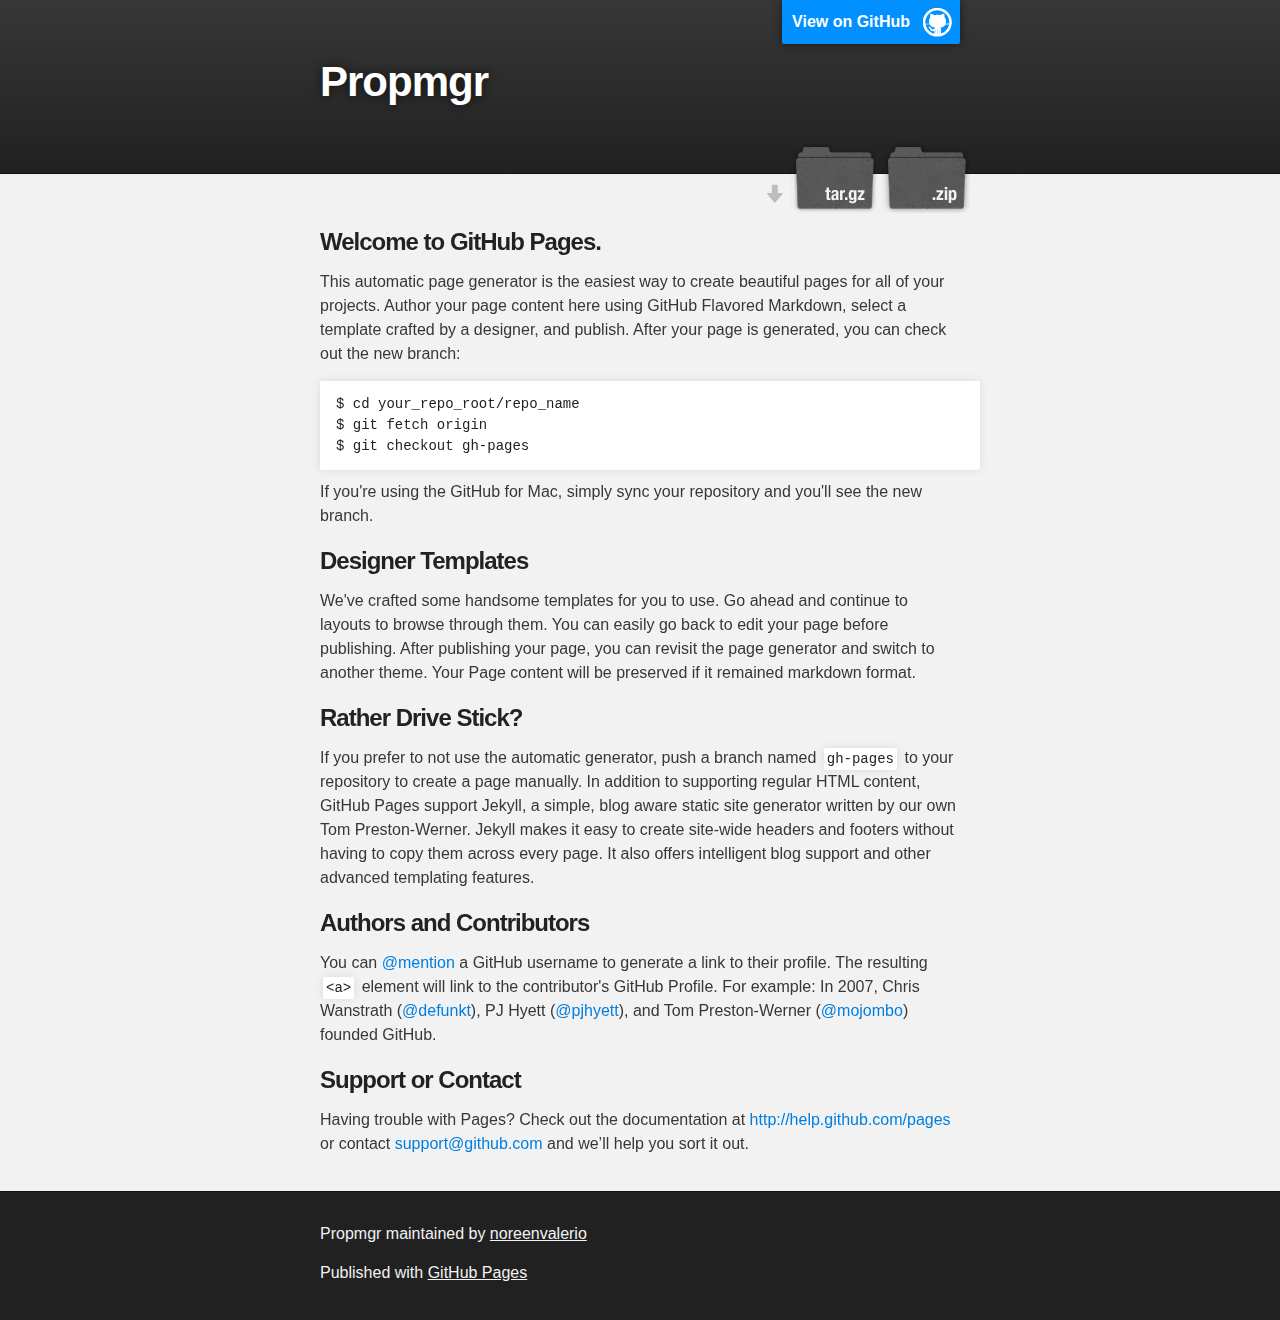
<file: index.html>
<!DOCTYPE html>
<html>

  <head>
    <meta charset='utf-8' />
    <meta http-equiv="X-UA-Compatible" content="chrome=1" />
    <meta name="description" content="Propmgr : " />

    <link rel="stylesheet" type="text/css" media="screen" href="stylesheets/stylesheet.css">

    <title>Propmgr</title>
  </head>

  <body>

    <!-- HEADER -->
    <div id="header_wrap" class="outer">
        <header class="inner">
          <a id="forkme_banner" href="https://github.com/noreenvalerio/propmgr">View on GitHub</a>

          <h1 id="project_title">Propmgr</h1>
          <h2 id="project_tagline"></h2>

            <section id="downloads">
              <a class="zip_download_link" href="https://github.com/noreenvalerio/propmgr/zipball/master">Download this project as a .zip file</a>
              <a class="tar_download_link" href="https://github.com/noreenvalerio/propmgr/tarball/master">Download this project as a tar.gz file</a>
            </section>
        </header>
    </div>

    <!-- MAIN CONTENT -->
    <div id="main_content_wrap" class="outer">
      <section id="main_content" class="inner">
        <h3>
<a name="welcome-to-github-pages" class="anchor" href="#welcome-to-github-pages"><span class="octicon octicon-link"></span></a>Welcome to GitHub Pages.</h3>

<p>This automatic page generator is the easiest way to create beautiful pages for all of your projects. Author your page content here using GitHub Flavored Markdown, select a template crafted by a designer, and publish. After your page is generated, you can check out the new branch:</p>

<pre><code>$ cd your_repo_root/repo_name
$ git fetch origin
$ git checkout gh-pages
</code></pre>

<p>If you're using the GitHub for Mac, simply sync your repository and you'll see the new branch.</p>

<h3>
<a name="designer-templates" class="anchor" href="#designer-templates"><span class="octicon octicon-link"></span></a>Designer Templates</h3>

<p>We've crafted some handsome templates for you to use. Go ahead and continue to layouts to browse through them. You can easily go back to edit your page before publishing. After publishing your page, you can revisit the page generator and switch to another theme. Your Page content will be preserved if it remained markdown format.</p>

<h3>
<a name="rather-drive-stick" class="anchor" href="#rather-drive-stick"><span class="octicon octicon-link"></span></a>Rather Drive Stick?</h3>

<p>If you prefer to not use the automatic generator, push a branch named <code>gh-pages</code> to your repository to create a page manually. In addition to supporting regular HTML content, GitHub Pages support Jekyll, a simple, blog aware static site generator written by our own Tom Preston-Werner. Jekyll makes it easy to create site-wide headers and footers without having to copy them across every page. It also offers intelligent blog support and other advanced templating features.</p>

<h3>
<a name="authors-and-contributors" class="anchor" href="#authors-and-contributors"><span class="octicon octicon-link"></span></a>Authors and Contributors</h3>

<p>You can <a href="https://github.com/blog/821" class="user-mention">@mention</a> a GitHub username to generate a link to their profile. The resulting <code>&lt;a&gt;</code> element will link to the contributor's GitHub Profile. For example: In 2007, Chris Wanstrath (<a href="https://github.com/defunkt" class="user-mention">@defunkt</a>), PJ Hyett (<a href="https://github.com/pjhyett" class="user-mention">@pjhyett</a>), and Tom Preston-Werner (<a href="https://github.com/mojombo" class="user-mention">@mojombo</a>) founded GitHub.</p>

<h3>
<a name="support-or-contact" class="anchor" href="#support-or-contact"><span class="octicon octicon-link"></span></a>Support or Contact</h3>

<p>Having trouble with Pages? Check out the documentation at <a href="http://help.github.com/pages">http://help.github.com/pages</a> or contact <a href="mailto:support@github.com">support@github.com</a> and we’ll help you sort it out.</p>
      </section>
    </div>

    <!-- FOOTER  -->
    <div id="footer_wrap" class="outer">
      <footer class="inner">
        <p class="copyright">Propmgr maintained by <a href="https://github.com/noreenvalerio">noreenvalerio</a></p>
        <p>Published with <a href="http://pages.github.com">GitHub Pages</a></p>
      </footer>
    </div>

    

  </body>
</html>
</file>
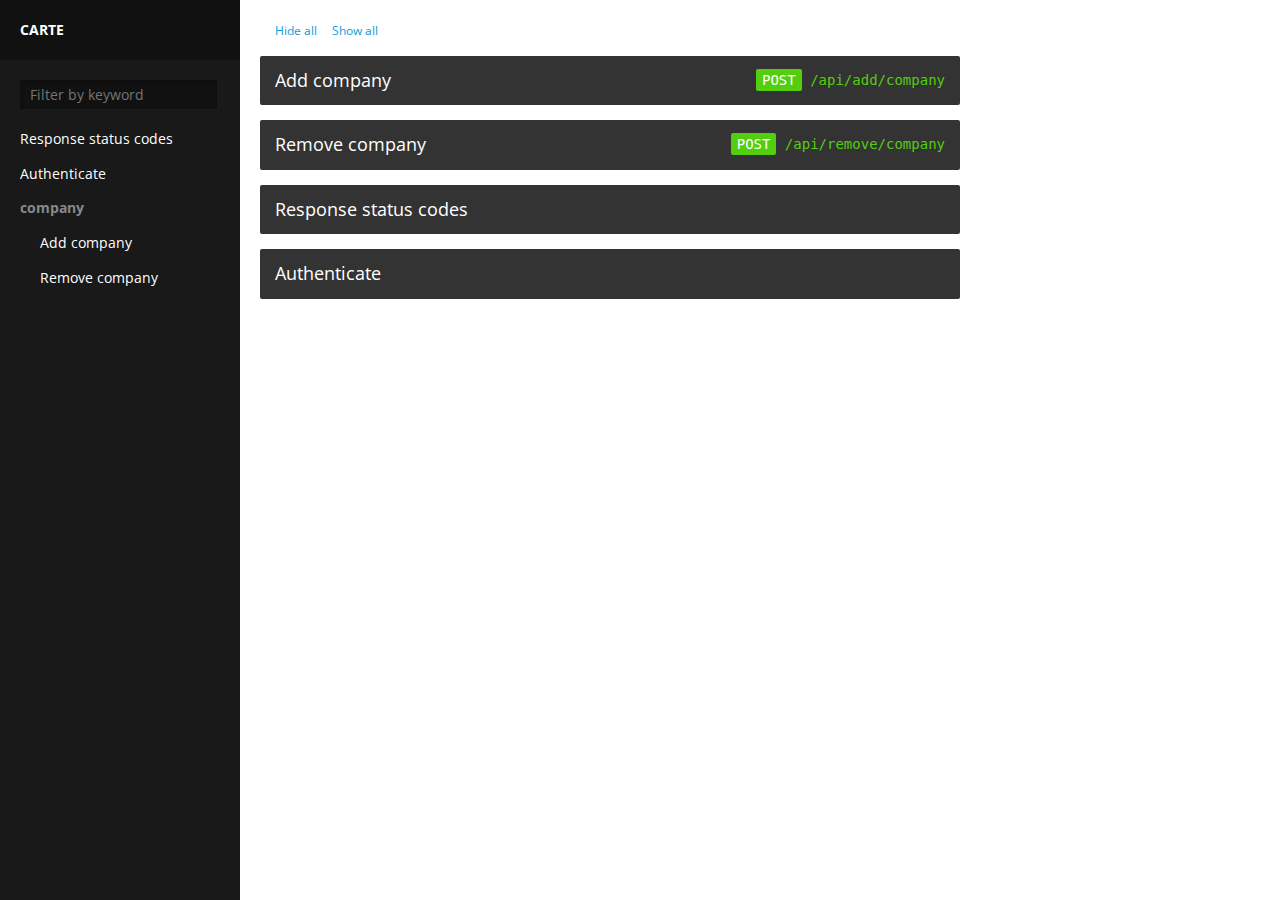
<file: restapis/index.html>
<!DOCTYPE html>
<head>
  <title>Carte</title>
  <meta charset='utf-8'/>
  <meta name='description' content='Documentation website'/>
  <meta name='viewport' content='width=device-width, initial-scale=1, maximum-scale=1'/>
  <link href='http://fonts.googleapis.com/css?family=Open+Sans' rel='stylesheet' type='text/css'/>
  <link href='assets.css' rel='stylesheet' type='text/css'>
</head>
<body>  
  <nav id='sidebar'>
	<h1>Carte</h1>
<ul id='links'>
  
    
  
    
  
    
    <li><a href='#/response-status-codes'>Response status codes</a></li>
    
  
    
    <li><a href='#/authentication'>Authenticate</a></li>
    
  
  
  <li><h2>company</h2>
    <ul>
    
              
        <li class=''><a href='#'></a></li>
      
    
              
        <li class='POST'><a href='#/post-add-company'>Add company</a></li>
              
        <li class='POST'><a href='#/post-remove-company'>Remove company</a></li>
      
    
    </ul>
  </li>

</ul>
</nav>

<section id='content'>

  <article class='POST'>
    <a name='/post-add-company' href='#/post-add-company'><h2><code><b>POST</b> /api/add/company</code> Add company</h2></a>
    <section class='body'>
      <h2 id="addcompany_method">addCompany Method</h2>

<h3 id="overview">Overview</h3>

<blockquote>
<p>This method will be used for saving a company.</p>
</blockquote>

<h3 id="business_rule">Business Rule</h3>

<ul>
<li>Fields (import details, company details, contacts) under request must be mandatory.</li>

<li>On the response, status after saving will be displayed.</li>
</ul>

<h3 id="usage">Usage</h3>

<ul>
<li>This will be used on saving details and creating login credentials for agency.</li>
</ul>

<h3 id="request">Request</h3>

<h4 id="import_details">Import Details</h4>
<table>
	<tr>
		<th>Field Name</th>
		<th>Data Type</th>
		<th>Description</th>
		<th>Mandatory</th>
	</tr>
	<tr>
		<td>AgencyID</td>
		<td>string</td>
		<td>Agency ID</td>
		<td>yes</td>
	</tr>
	<tr>
		<td>WebBusinessID</td>
		<td>integer</td>
		<td>Landlord Web Business ID</td>
		<td>yes</td>
	</tr>
	<tr>
		<td>AccountID</td>
		<td>integer</td>
		<td>Landlord Account ID</td>
		<td>yes</td>
	</tr>
	<tr>
		<td>Action</td>
		<td>string</td>
		<td>Web Service Action</td>
		<td>yes</td>
	</tr>
	<tr>
		<td>PropertyID</td>
		<td>integer</td>
		<td>Property ID</td>
		<td>yes</td>
	</tr>
	<tr>
		<td>ActionType</td>
		<td>string</td>
		<td>Web Service Action Type</td>
		<td>yes</td>
	</tr>
	<tr>
		<td>WebID</td>
		<td>integer</td>
		<td>Transaction ID</td>
		<td>yes</td>
	</tr>
	<tr>
		<td>RemoveWebID</td>
		<td>integer</td>
		<td>Transaction ID to be removed</td>
		<td>yes</td>
	</tr>
	<tr>
		<td>ManagementBusinessID</td>
		<td>integer</td>
		<td>Management Business ID</td>
		<td>no</td>
	</tr>
	<tr>
		<td>ReceiptNumber</td>
		<td>string</td>
		<td>Receipt Number</td>
		<td>no</td>
	</tr>
	<tr>
		<td>ReceiptAmount</td>
		<td>double</td>
		<td>Receipt Amount</td>
		<td>no</td>
	</tr>
	<tr>
		<td>MeetingID</td>
		<td>integer</td>
		<td>Meeting ID</td>
		<td>no</td>
	</tr>
	<tr>
		<td>CommonID</td>
		<td>integer</td>
		<td>Common ID</td>
		<td>no</td>
	</tr>
	<tr>
		<td>DebtorRunID</td>
		<td>integer</td>
		<td>Debtor Run ID</td>
		<td>no</td>
	</tr>
	<tr>
		<td>DebtorAmountDue</td>
		<td>double</td>
		<td>Debtor Amount Due</td>
		<td>no</td>
	</tr>
	<tr>
		<td>ImageOrderNumber</td>
		<td>integer</td>
		<td>Image Order Number</td>
		<td>no</td>
	</tr>
	<tr>
		<td>TaskID</td>
		<td>integer</td>
		<td>Task ID</td>
		<td>no</td>
	</tr>
</table>
<h4 id="company_details">Company Details</h4>
<table>
	<tr>
		<th>Field Name</th>
		<th>Data Type</th>
		<th>Description</th>
		<th>Mandatory</th>
	</tr>
	<tr>
		<td>ID</td>
		<td>string</td>
		<td>Agency ID</td>
		<td>no</td>
	</tr>
	<tr>
		<td>Name</td>
		<td>string</td>
		<td>Company Name</td>
		<td>no</td>
	</tr>
	<tr>
		<td>ContactID</td>
		<td>integer</td>
		<td>Contact ID</td>
		<td>no</td>
	</tr>
	<tr>
		<td>Contact</td>
		<td>string</td>
		<td>Contact Name</td>
		<td>no</td>
	</tr>
	<tr>
		<td>Address1</td>
		<td>string</td>
		<td>Address 1</td>
		<td>no</td>
	</tr>
	<tr>
		<td>Address2</td>
		<td>string</td>
		<td>Address 2</td>
		<td>no</td>
	</tr>
	<tr>
		<td>BusinessNumber</td>
		<td>string</td>
		<td>Business Number</td>
		<td>no</td>
	</tr>
	<tr>
		<td>eMail</td>
		<td>string</td>
		<td>Email Address</td>
		<td>no</td>
	</tr>
	<tr>
		<td>StreetNo</td>
		<td>string</td>
		<td>Street Number</td>
		<td>no</td>
	</tr>
	<tr>
		<td>Street</td>
		<td>string</td>
		<td>Street Name</td>
		<td>no</td>
	</tr>
	<tr>
		<td>Suburb</td>
		<td>string</td>
		<td>Suburb Name</td>
		<td>no</td>
	</tr>
	<tr>
		<td>State</td>
		<td>string</td>
		<td>State Code</td>
		<td>no</td>
	</tr>
	<tr>
		<td>Postcode</td>
		<td>string</td>
		<td>Postcode</td>
		<td>no</td>
	</tr>
	<tr>
		<td>Country</td>
		<td>string</td>
		<td>Country</td>
		<td>no</td>
	</tr>
</table>
<h4 id="contacts">Contacts</h4>
<table>
	<tr>
		<th>Field Name</th>
		<th>Data Type</th>
		<th>Description</th>
		<th>Mandatory</th>
	</tr>
	<tr>
		<td>Relation</td>
		<td>string</td>
		<td>Role Type</td>
		<td>no</td>
	</tr>
	<tr>
		<td>ContactID</td>
		<td>integer</td>
		<td>Contact ID</td>
		<td>no</td>
	</tr>
	<tr>
		<td>IsCompany</td>
		<td>string</td>
		<td>Is Company Flag</td>
		<td>no</td>
	</tr>
	<tr>
		<td>FirstName</td>
		<td>string</td>
		<td>First Name</td>
		<td>no</td>
	</tr>
	<tr>
		<td>LastName</td>
		<td>string</td>
		<td>Last Name</td>
		<td>no</td>
	</tr>
	<tr>
		<td>FullName</td>
		<td>string</td>
		<td>Full Name</td>
		<td>no</td>
	</tr>
	<tr>
		<td>eMail</td>
		<td>string</td>
		<td>Email Address</td>
		<td>no</td>
	</tr>
	<tr>
		<td>BusinessID</td>
		<td>integer</td>
		<td>Business ID</td>
		<td>no</td>
	</tr>
	<tr>
		<td>AccountID</td>
		<td>integer</td>
		<td>Account ID</td>
		<td>no</td>
	</tr>
</table>
<h3 id="response">Response</h3>
<table>
	<tr>
		<th>Field Name</th>
		<th>Data Type</th>
		<th>Description</th>
	</tr>
	<tr>
		<td>status</td>
		<td>string</td>
		<td>Status after ingestion</td>
	</tr>
</table>
<h3 id="sample_request">Sample Request</h3>

<h4 id="strata">Strata</h4>

<pre><code>{
  &quot;Transaction&quot;:{
    &quot;Import&quot;:{
      &quot;Details&quot;:{
        &quot;AgencyID&quot;:&quot;V900&quot;,
        &quot;WebBusinessID&quot;:&quot;0&quot;,
        &quot;AccountID&quot;:&quot;0&quot;,
        &quot;Action&quot;:&quot;New Company&quot;,
        &quot;PropertyID&quot;:&quot;0&quot;,
        &quot;ActionType&quot;:&quot;Add&quot;,
        &quot;WebID&quot;:&quot;902&quot;,
        &quot;RemoveWebID&quot;:&quot;0&quot;,
        &quot;ManagementBusinessID&quot;:&quot;0&quot;,
        &quot;ReceiptNumber&quot;:&quot;0&quot;,
        &quot;ReceiptAmount&quot;:&quot;0&quot;,
        &quot;MeetingID&quot;:&quot;0&quot;,
        &quot;CommonID&quot;:&quot;0&quot;,
        &quot;DebtorRunID&quot;:&quot;0&quot;,
        &quot;DebtorAmountDue&quot;:&quot;0.00&quot;,
        &quot;ImageOrderNumber&quot;:&quot;00&quot;,
        &quot;TaskID&quot;:&quot;0&quot;
      }
    },
    &quot;CompanyDetails&quot;:{
      &quot;Company&quot;:{
        &quot;ID&quot;:&quot;V900&quot;,
        &quot;Name&quot;:&quot;Lorem ipsum dolor sit amet, consectetur&quot;,
        &quot;ContactID&quot;:&quot;1&quot;,
        &quot;Contact&quot;:&quot;Lorem ipsum dolor sit amet, consectetur&quot;,
        &quot;Address1&quot;:&quot;2 Sample Street&quot;,
        &quot;Address2&quot;:&quot;Sydney NSW 2000&quot;,
        &quot;BusinessNumber&quot;:&quot;1234567890&quot;,
        &quot;eMail&quot;:&quot;john.doe@twistresources.com&quot;,
        &quot;StreetNo&quot;:&quot;2&quot;,
        &quot;Street&quot;:&quot;Sample Street&quot;,
        &quot;Suburb&quot;:&quot;Sydney&quot;,
        &quot;State&quot;:&quot;NSW&quot;,
        &quot;Postcode&quot;:&quot;2000&quot;,
        &quot;Country&quot;:&quot;Australia&quot;
      }
    },
    &quot;Managements&quot;:{
      &quot;Contacts&quot;:[
        {
          &quot;Contact&quot;:{
            &quot;Relation&quot;:&quot;Account Owner&quot;,
            &quot;ContactID&quot;:&quot;1&quot;,
            &quot;IsCompany&quot;:&quot;Y&quot;,
            &quot;FirstName&quot;:&quot;Lorem ipsum dolor sit amet, consectetur&quot;,
            &quot;LastName&quot;:&quot;Lorem ipsum dolor sit amet, consectetur&quot;,
            &quot;FullName&quot;:&quot;Lorem ipsum dolor sit amet, consectetur&quot;,
            &quot;eMail&quot;:&quot;john.doe@twistresources.com&quot;,
            &quot;BusinessID&quot;:&quot;0&quot;,
            &quot;AccountID&quot;:&quot;0&quot;
          }
        }
      ]
    }
  }
}</code></pre>

<h4 id="landlord">Landlord</h4>

<pre><code>{
  &quot;Transaction&quot;:{
    &quot;Import&quot;:{
      &quot;Details&quot;:{
        &quot;AgencyID&quot;:&quot;V900&quot;,
        &quot;WebBusinessID&quot;:&quot;0&quot;,
        &quot;AccountID&quot;:&quot;0&quot;,
        &quot;Action&quot;:&quot;New Company&quot;,
        &quot;PropertyID&quot;:&quot;0&quot;,
        &quot;ActionType&quot;:&quot;Add&quot;,
        &quot;WebID&quot;:&quot;902&quot;,
        &quot;RemoveWebID&quot;:&quot;0&quot;,
        &quot;ManagementBusinessID&quot;:&quot;0&quot;,
        &quot;ReceiptNumber&quot;:&quot;0&quot;,
        &quot;ReceiptAmount&quot;:&quot;0&quot;,
        &quot;MeetingID&quot;:&quot;0&quot;,
        &quot;CommonID&quot;:&quot;0&quot;,
        &quot;DebtorRunID&quot;:&quot;0&quot;,
        &quot;DebtorAmountDue&quot;:&quot;0.00&quot;,
        &quot;ImageOrderNumber&quot;:&quot;00&quot;,
        &quot;TaskID&quot;:&quot;0&quot;
      }
    },
    &quot;CompanyDetails&quot;:{
      &quot;Company&quot;:{
        &quot;ID&quot;:&quot;V900&quot;,
        &quot;Name&quot;:&quot;Lorem ipsum dolor sit amet, consectetur&quot;,
        &quot;ContactID&quot;:&quot;1&quot;,
        &quot;Contact&quot;:&quot;Lorem ipsum dolor sit amet, consectetur&quot;,
        &quot;Address1&quot;:&quot;2 Sample Street&quot;,
        &quot;Address2&quot;:&quot;Sydney NSW 2000&quot;,
        &quot;BusinessNumber&quot;:&quot;1234567890&quot;,
        &quot;eMail&quot;:&quot;john.doe@twistresources.com&quot;,
        &quot;StreetNo&quot;:&quot;2&quot;,
        &quot;Street&quot;:&quot;Sample Street&quot;,
        &quot;Suburb&quot;:&quot;Sydney&quot;,
        &quot;State&quot;:&quot;NSW&quot;,
        &quot;Postcode&quot;:&quot;2000&quot;,
        &quot;Country&quot;:&quot;Australia&quot;
      }
    },
    &quot;Properties&quot;:{
      &quot;Contacts&quot;:[
        {
          &quot;Contact&quot;:{
            &quot;Relation&quot;:&quot;Account Owner&quot;,
            &quot;ContactID&quot;:&quot;1&quot;,
            &quot;IsCompany&quot;:&quot;Y&quot;,
            &quot;FirstName&quot;:&quot;Lorem ipsum dolor sit amet, consectetur&quot;,
            &quot;LastName&quot;:&quot;Lorem ipsum dolor sit amet, consectetur&quot;,
            &quot;FullName&quot;:&quot;Lorem ipsum dolor sit amet, consectetur&quot;,
            &quot;eMail&quot;:&quot;john.doe@twistresources.com&quot;,
            &quot;BusinessID&quot;:&quot;0&quot;,
            &quot;AccountID&quot;:&quot;0&quot;
          }
        }
      ]
    }
  }
}</code></pre>

<h3 id="sample_response">Sample Response</h3>

<h4 id="success">Success:</h4>

<pre><code>{
  &quot;status&quot;: &quot;success&quot;
}</code></pre>

<h4 id="error">Error:</h4>

<pre><code>{
  &quot;status&quot;: &quot;error&quot;,
  &quot;message&quot;: &quot;&quot;
}</code></pre>

<h4 id="note">Note:</h4>

<blockquote>
<p>On Error message: use standard HTTP error codes but with some additional information.</p>
</blockquote>
    </section>
  </article>

  <article class='POST'>
    <a name='/post-remove-company' href='#/post-remove-company'><h2><code><b>POST</b> /api/remove/company</code> Remove company</h2></a>
    <section class='body'>
      <h2 id="removecompany_method">removeCompany Method</h2>

<h3 id="overview">Overview</h3>

<blockquote>
<p>This method will be used for removing a company.</p>
</blockquote>

<h3 id="business_rule">Business Rule</h3>

<ul>
<li>Fields (import details) under request must be mandatory.</li>

<li>On the response, status after removing will be displayed.</li>
</ul>

<h3 id="usage">Usage</h3>

<ul>
<li>This will be used on deactivating an agency.</li>
</ul>

<h3 id="request">Request</h3>

<h4 id="import_details">Import Details</h4>
<table>
	<tr>
		<th>Field Name</th>
		<th>Data Type</th>
		<th>Description</th>
		<th>Mandatory</th>
	</tr>
	<tr>
		<td>AgencyID</td>
		<td>string</td>
		<td>Agency ID</td>
		<td>yes</td>
	</tr>
	<tr>
		<td>WebBusinessID</td>
		<td>integer</td>
		<td>Landlord Web Business ID</td>
		<td>yes</td>
	</tr>
	<tr>
		<td>AccountID</td>
		<td>integer</td>
		<td>Landlord Account ID</td>
		<td>yes</td>
	</tr>
	<tr>
		<td>Action</td>
		<td>string</td>
		<td>Web Service Action</td>
		<td>yes</td>
	</tr>
	<tr>
		<td>PropertyID</td>
		<td>integer</td>
		<td>Property ID</td>
		<td>yes</td>
	</tr>
	<tr>
		<td>ActionType</td>
		<td>string</td>
		<td>Web Service Action Type</td>
		<td>yes</td>
	</tr>
	<tr>
		<td>WebID</td>
		<td>integer</td>
		<td>Transaction ID</td>
		<td>yes</td>
	</tr>
	<tr>
		<td>RemoveWebID</td>
		<td>integer</td>
		<td>Transaction ID to be removed</td>
		<td>yes</td>
	</tr>
	<tr>
		<td>ManagementBusinessID</td>
		<td>integer</td>
		<td>Management Business ID</td>
		<td>no</td>
	</tr>
	<tr>
		<td>ReceiptNumber</td>
		<td>string</td>
		<td>Receipt Number</td>
		<td>no</td>
	</tr>
	<tr>
		<td>ReceiptAmount</td>
		<td>double</td>
		<td>Receipt Amount</td>
		<td>no</td>
	</tr>
	<tr>
		<td>MeetingID</td>
		<td>integer</td>
		<td>Meeting ID</td>
		<td>no</td>
	</tr>
	<tr>
		<td>CommonID</td>
		<td>integer</td>
		<td>Common ID</td>
		<td>no</td>
	</tr>
	<tr>
		<td>DebtorRunID</td>
		<td>integer</td>
		<td>Debtor Run ID</td>
		<td>no</td>
	</tr>
	<tr>
		<td>DebtorAmountDue</td>
		<td>double</td>
		<td>Debtor Amount Due</td>
		<td>no</td>
	</tr>
	<tr>
		<td>ImageOrderNumber</td>
		<td>integer</td>
		<td>Image Order Number</td>
		<td>no</td>
	</tr>
	<tr>
		<td>TaskID</td>
		<td>integer</td>
		<td>Task ID</td>
		<td>no</td>
	</tr>
</table>
<h4 id="company_details">Company Details</h4>
<table>
	<tr>
		<th>Field Name</th>
		<th>Data Type</th>
		<th>Description</th>
		<th>Mandatory</th>
	</tr>
	<tr>
		<td>ID</td>
		<td>string</td>
		<td>Agency ID</td>
		<td>no</td>
	</tr>
	<tr>
		<td>Name</td>
		<td>string</td>
		<td>Company Name</td>
		<td>no</td>
	</tr>
	<tr>
		<td>ContactID</td>
		<td>integer</td>
		<td>Contact ID</td>
		<td>no</td>
	</tr>
	<tr>
		<td>Contact</td>
		<td>string</td>
		<td>Contact Name</td>
		<td>no</td>
	</tr>
	<tr>
		<td>Address1</td>
		<td>string</td>
		<td>Address 1</td>
		<td>no</td>
	</tr>
	<tr>
		<td>Address2</td>
		<td>string</td>
		<td>Address 2</td>
		<td>no</td>
	</tr>
	<tr>
		<td>BusinessNumber</td>
		<td>string</td>
		<td>Business Number</td>
		<td>no</td>
	</tr>
	<tr>
		<td>eMail</td>
		<td>string</td>
		<td>Email Address</td>
		<td>no</td>
	</tr>
	<tr>
		<td>StreetNo</td>
		<td>string</td>
		<td>Street Number</td>
		<td>no</td>
	</tr>
	<tr>
		<td>Street</td>
		<td>string</td>
		<td>Street Name</td>
		<td>no</td>
	</tr>
	<tr>
		<td>Suburb</td>
		<td>string</td>
		<td>Suburb Name</td>
		<td>no</td>
	</tr>
	<tr>
		<td>State</td>
		<td>string</td>
		<td>State Code</td>
		<td>no</td>
	</tr>
	<tr>
		<td>Postcode</td>
		<td>string</td>
		<td>Postcode</td>
		<td>no</td>
	</tr>
	<tr>
		<td>Country</td>
		<td>string</td>
		<td>Country</td>
		<td>no</td>
	</tr>
</table>
<h4 id="contacts">Contacts</h4>
<table>
	<tr>
		<th>Field Name</th>
		<th>Data Type</th>
		<th>Description</th>
		<th>Mandatory</th>
	</tr>
	<tr>
		<td>Relation</td>
		<td>string</td>
		<td>Role Type</td>
		<td>no</td>
	</tr>
	<tr>
		<td>ContactID</td>
		<td>integer</td>
		<td>Contact ID</td>
		<td>no</td>
	</tr>
	<tr>
		<td>IsCompany</td>
		<td>string</td>
		<td>Is Company Flag</td>
		<td>no</td>
	</tr>
	<tr>
		<td>FirstName</td>
		<td>string</td>
		<td>First Name</td>
		<td>no</td>
	</tr>
	<tr>
		<td>LastName</td>
		<td>string</td>
		<td>Last Name</td>
		<td>no</td>
	</tr>
	<tr>
		<td>FullName</td>
		<td>string</td>
		<td>Full Name</td>
		<td>no</td>
	</tr>
	<tr>
		<td>eMail</td>
		<td>string</td>
		<td>Email Address</td>
		<td>no</td>
	</tr>
	<tr>
		<td>BusinessID</td>
		<td>integer</td>
		<td>Business ID</td>
		<td>no</td>
	</tr>
	<tr>
		<td>AccountID</td>
		<td>integer</td>
		<td>Account ID</td>
		<td>no</td>
	</tr>
</table>
<h3 id="response">Response</h3>
<table>
	<tr>
		<th>Field Name</th>
		<th>Data Type</th>
		<th>Description</th>
	</tr>
	<tr>
		<td>status</td>
		<td>string</td>
		<td>This is the status after ingestion.</td>
	</tr>
</table>
<h3 id="sample_request">Sample Request</h3>

<h4 id="strata">Strata</h4>

<pre><code>{
  &quot;Transaction&quot;:{
    &quot;Import&quot;:{
      &quot;Details&quot;:{
        &quot;AgencyID&quot;:&quot;V900&quot;,
        &quot;WebBusinessID&quot;:&quot;0&quot;,
        &quot;AccountID&quot;:&quot;0&quot;,
        &quot;Action&quot;:&quot;New Company&quot;,
        &quot;PropertyID&quot;:&quot;0&quot;,
        &quot;ActionType&quot;:&quot;Remove&quot;,
        &quot;WebID&quot;:&quot;901&quot;,
        &quot;RemoveWebID&quot;:&quot;0&quot;,
        &quot;ManagementBusinessID&quot;:&quot;0&quot;,
        &quot;ReceiptNumber&quot;:&quot;0&quot;,
        &quot;ReceiptAmount&quot;:&quot;0&quot;,
        &quot;MeetingID&quot;:&quot;0&quot;,
        &quot;CommonID&quot;:&quot;0&quot;,
        &quot;DebtorRunID&quot;:&quot;0&quot;,
        &quot;DebtorAmountDue&quot;:&quot;0.00&quot;,
        &quot;ImageOrderNumber&quot;:&quot;00&quot;,
        &quot;TaskID&quot;:&quot;0&quot;
      }
    },
    &quot;CompanyDetails&quot;:{
      &quot;Company&quot;:{
        &quot;ID&quot;:&quot;V900&quot;,
        &quot;Name&quot;:&quot;Lorem ipsum dolor sit amet, consectetur&quot;,
        &quot;ContactID&quot;:&quot;1&quot;,
        &quot;Contact&quot;:&quot;Lorem ipsum dolor sit amet, consectetur&quot;,
        &quot;Address1&quot;:&quot;2 Sample Street&quot;,
        &quot;Address2&quot;:&quot;Sydney NSW 2000&quot;,
        &quot;BusinessNumber&quot;:&quot;1234567890&quot;,
        &quot;eMail&quot;:&quot;john.doe@twistresources.com&quot;,
        &quot;StreetNo&quot;:&quot;2&quot;,
        &quot;Street&quot;:&quot;Sample Street&quot;,
        &quot;Suburb&quot;:&quot;Sydney&quot;,
        &quot;State&quot;:&quot;NSW&quot;,
        &quot;Postcode&quot;:&quot;2000&quot;,
        &quot;Country&quot;:&quot;Australia&quot;
      }
    },
    &quot;Managements&quot;:{
      &quot;Contacts&quot;:[
        {
          &quot;Contact&quot;:{
            &quot;Relation&quot;:&quot;Account Owner&quot;,
            &quot;ContactID&quot;:&quot;1&quot;,
            &quot;IsCompany&quot;:&quot;Y&quot;,
            &quot;FirstName&quot;:&quot;Lorem ipsum dolor sit amet, consectetur&quot;,
            &quot;LastName&quot;:&quot;Lorem ipsum dolor sit amet, consectetur&quot;,
            &quot;FullName&quot;:&quot;Lorem ipsum dolor sit amet, consectetur&quot;,
            &quot;eMail&quot;:&quot;john.doe@twistresources.com&quot;,
            &quot;BusinessID&quot;:&quot;0&quot;,
            &quot;AccountID&quot;:&quot;0&quot;
          }
        }
      ]
    }
  }
}</code></pre>

<h4 id="landlord">Landlord</h4>

<pre><code>{
  &quot;Transaction&quot;:{
    &quot;Import&quot;:{
      &quot;Details&quot;:{
        &quot;AgencyID&quot;:&quot;V900&quot;,
        &quot;WebBusinessID&quot;:&quot;0&quot;,
        &quot;AccountID&quot;:&quot;0&quot;,
        &quot;Action&quot;:&quot;New Company&quot;,
        &quot;PropertyID&quot;:&quot;0&quot;,
        &quot;ActionType&quot;:&quot;Remove&quot;,
        &quot;WebID&quot;:&quot;901&quot;,
        &quot;RemoveWebID&quot;:&quot;0&quot;,
        &quot;ManagementBusinessID&quot;:&quot;0&quot;,
        &quot;ReceiptNumber&quot;:&quot;0&quot;,
        &quot;ReceiptAmount&quot;:&quot;0&quot;,
        &quot;MeetingID&quot;:&quot;0&quot;,
        &quot;CommonID&quot;:&quot;0&quot;,
        &quot;DebtorRunID&quot;:&quot;0&quot;,
        &quot;DebtorAmountDue&quot;:&quot;0.00&quot;,
        &quot;ImageOrderNumber&quot;:&quot;00&quot;,
        &quot;TaskID&quot;:&quot;0&quot;
      }
    },
    &quot;CompanyDetails&quot;:{
      &quot;Company&quot;:{
        &quot;ID&quot;:&quot;V900&quot;,
        &quot;Name&quot;:&quot;Lorem ipsum dolor sit amet, consectetur&quot;,
        &quot;ContactID&quot;:&quot;1&quot;,
        &quot;Contact&quot;:&quot;Lorem ipsum dolor sit amet, consectetur&quot;,
        &quot;Address1&quot;:&quot;2 Sample Street&quot;,
        &quot;Address2&quot;:&quot;Sydney NSW 2000&quot;,
        &quot;BusinessNumber&quot;:&quot;1234567890&quot;,
        &quot;eMail&quot;:&quot;john.doe@twistresources.com&quot;,
        &quot;StreetNo&quot;:&quot;2&quot;,
        &quot;Street&quot;:&quot;Sample Street&quot;,
        &quot;Suburb&quot;:&quot;Sydney&quot;,
        &quot;State&quot;:&quot;NSW&quot;,
        &quot;Postcode&quot;:&quot;2000&quot;,
        &quot;Country&quot;:&quot;Australia&quot;
      }
    },
    &quot;Properties&quot;:{
      &quot;Contacts&quot;:[
        {
          &quot;Contact&quot;:{
            &quot;Relation&quot;:&quot;Account Owner&quot;,
            &quot;ContactID&quot;:&quot;1&quot;,
            &quot;IsCompany&quot;:&quot;Y&quot;,
            &quot;FirstName&quot;:&quot;Lorem ipsum dolor sit amet, consectetur&quot;,
            &quot;LastName&quot;:&quot;Lorem ipsum dolor sit amet, consectetur&quot;,
            &quot;FullName&quot;:&quot;Lorem ipsum dolor sit amet, consectetur&quot;,
            &quot;eMail&quot;:&quot;john.doe@twistresources.com&quot;,
            &quot;BusinessID&quot;:&quot;0&quot;,
            &quot;AccountID&quot;:&quot;0&quot;
          }
        }
      ]
    }
  }
}</code></pre>

<h3 id="sample_response">Sample Response</h3>

<h4 id="success">Success:</h4>

<pre><code>{
  &quot;status&quot;: &quot;success&quot;
}</code></pre>

<h4 id="error">Error:</h4>

<pre><code>{
  &quot;status&quot;: &quot;error&quot;,
  &quot;message&quot;: &quot;&quot;
}</code></pre>

<h4 id="note">Note:</h4>

<blockquote>
<p>On Error message: use standard HTTP error codes but with some additional information.</p>
</blockquote>
    </section>
  </article>

  <article class=''>
    <a name='/response-status-codes' href='#/response-status-codes'><h2>Response status codes</h2></a>
    <section class='body'>
      <h3 id="success">Success</h3>

<p>Successes differ from errors in that their body may not be a simple response object with a code and a message. The headers however are consistent across all calls:</p>

<ul>
<li><code>GET</code>, <code>PUT</code>, <code>DELETE</code> returns <code>200 OK</code> on success,</li>

<li><code>POST </code> returns 201 on success,</li>
</ul>

<p>When <a href="#get-stuff">retrieving stuff</a> for example:</p>

<p><code>Status: 200 OK</code></p>

<pre><code>{
    {
        id: thing_1,
        name: &#39;My first thing&#39;
    },
    {
        id: thing_2,
        name: &#39;My second thing&#39;
    }
}</code></pre>

<h3 id="error">Error</h3>

<p>Error responses are simply returning <a href="http://www.w3.org/Protocols/rfc2616/rfc2616-sec10.html">standard HTTP error codes</a> along with some additional information:</p>

<ul>
<li>The error code is sent back as a status header,</li>

<li>The body includes an object describing both the code and message (for debugging and/or display purposes),</li>
</ul>

<p>For a call with an invalid HTTP authentication for example:</p>

<p><code>Status: 401 Unauthorized</code></p>

<pre><code>{
    code: 401,
    message: &#39;Unauthorized&#39;
}</code></pre>
    </section>
  </article>

  <article class=''>
    <a name='/authentication' href='#/authentication'><h2>Authenticate</h2></a>
    <section class='body'>
      <p>This method allows users to retrieve stuff.</p>

<h3 id="response">Response</h3>

<p>Sends back a collection of things.</p>

<p><code>Authentication: Basic</code></p>

<pre><code>{
    id: thing_2,
    name: &#39;My second thing&#39;
}</code></pre>

<h4 id="note">Note:</h4>

<blockquote>
<p>On Error message: use standard HTTP error codes but with some additional information.</p>
</blockquote>
    </section>
  </article>

</section>

  
  <!--[if lt IE 9]><script src='http://html5shim.googlecode.com/svn/trunk/html5.js'></script><![endif]-->
  <script src='assets.js' type='text/javascript'></script>
  <script>require('boot');</script>
</body>
</html>
</file>
<file: stylesheets/stylesheet.css>
/*******************************************************************************
Slate Theme for GitHub Pages
by Jason Costello, @jsncostello
*******************************************************************************/

@import url(pygment_trac.css);

/*******************************************************************************
MeyerWeb Reset
*******************************************************************************/

html, body, div, span, applet, object, iframe,
h1, h2, h3, h4, h5, h6, p, blockquote, pre,
a, abbr, acronym, address, big, cite, code,
del, dfn, em, img, ins, kbd, q, s, samp,
small, strike, strong, sub, sup, tt, var,
b, u, i, center,
dl, dt, dd, ol, ul, li,
fieldset, form, label, legend,
table, caption, tbody, tfoot, thead, tr, th, td,
article, aside, canvas, details, embed,
figure, figcaption, footer, header, hgroup,
menu, nav, output, ruby, section, summary,
time, mark, audio, video {
  margin: 0;
  padding: 0;
  border: 0;
  font: inherit;
  vertical-align: baseline;
}

/* HTML5 display-role reset for older browsers */
article, aside, details, figcaption, figure,
footer, header, hgroup, menu, nav, section {
  display: block;
}

ol, ul {
  list-style: none;
}

table {
  border-collapse: collapse;
  border-spacing: 0;
}

/*******************************************************************************
Theme Styles
*******************************************************************************/

body {
  box-sizing: border-box;
  color:#373737;
  background: #212121;
  font-size: 16px;
  font-family: 'Myriad Pro', Calibri, Helvetica, Arial, sans-serif;
  line-height: 1.5;
  -webkit-font-smoothing: antialiased;
}

h1, h2, h3, h4, h5, h6 {
  margin: 10px 0;
  font-weight: 700;
  color:#222222;
  font-family: 'Lucida Grande', 'Calibri', Helvetica, Arial, sans-serif;
  letter-spacing: -1px;
}

h1 {
  font-size: 36px;
  font-weight: 700;
}

h2 {
  padding-bottom: 10px;
  font-size: 32px;
  background: url('../images/bg_hr.png') repeat-x bottom;
}

h3 {
  font-size: 24px;
}

h4 {
  font-size: 21px;
}

h5 {
  font-size: 18px;
}

h6 {
  font-size: 16px;
}

p {
  margin: 10px 0 15px 0;
}

footer p {
  color: #f2f2f2;
}

a {
  text-decoration: none;
  color: #007edf;
  text-shadow: none;

  transition: color 0.5s ease;
  transition: text-shadow 0.5s ease;
  -webkit-transition: color 0.5s ease;
  -webkit-transition: text-shadow 0.5s ease;
  -moz-transition: color 0.5s ease;
  -moz-transition: text-shadow 0.5s ease;
  -o-transition: color 0.5s ease;
  -o-transition: text-shadow 0.5s ease;
  -ms-transition: color 0.5s ease;
  -ms-transition: text-shadow 0.5s ease;
}

a:hover, a:focus {text-decoration: underline;}

footer a {
  color: #F2F2F2;
  text-decoration: underline;
}

em {
  font-style: italic;
}

strong {
  font-weight: bold;
}

img {
  position: relative;
  margin: 0 auto;
  max-width: 739px;
  padding: 5px;
  margin: 10px 0 10px 0;
  border: 1px solid #ebebeb;

  box-shadow: 0 0 5px #ebebeb;
  -webkit-box-shadow: 0 0 5px #ebebeb;
  -moz-box-shadow: 0 0 5px #ebebeb;
  -o-box-shadow: 0 0 5px #ebebeb;
  -ms-box-shadow: 0 0 5px #ebebeb;
}

p img {
  display: inline;
  margin: 0;
  padding: 0;
  vertical-align: middle;
  text-align: center;
  border: none;
}

pre, code {
  width: 100%;
  color: #222;
  background-color: #fff;

  font-family: Monaco, "Bitstream Vera Sans Mono", "Lucida Console", Terminal, monospace;
  font-size: 14px;

  border-radius: 2px;
  -moz-border-radius: 2px;
  -webkit-border-radius: 2px;
}

pre {
  width: 100%;
  padding: 10px;
  box-shadow: 0 0 10px rgba(0,0,0,.1);
  overflow: auto;
}

code {
  padding: 3px;
  margin: 0 3px;
  box-shadow: 0 0 10px rgba(0,0,0,.1);
}

pre code {
  display: block;
  box-shadow: none;
}

blockquote {
  color: #666;
  margin-bottom: 20px;
  padding: 0 0 0 20px;
  border-left: 3px solid #bbb;
}


ul, ol, dl {
  margin-bottom: 15px
}

ul {
  list-style: inside;
  padding-left: 20px;
}

ol {
  list-style: decimal inside;
  padding-left: 20px;
}

dl dt {
  font-weight: bold;
}

dl dd {
  padding-left: 20px;
  font-style: italic;
}

dl p {
  padding-left: 20px;
  font-style: italic;
}

hr {
  height: 1px;
  margin-bottom: 5px;
  border: none;
  background: url('../images/bg_hr.png') repeat-x center;
}

table {
  border: 1px solid #373737;
  margin-bottom: 20px;
  text-align: left;
 }

th {
  font-family: 'Lucida Grande', 'Helvetica Neue', Helvetica, Arial, sans-serif;
  padding: 10px;
  background: #373737;
  color: #fff;
 }

td {
  padding: 10px;
  border: 1px solid #373737;
 }

form {
  background: #f2f2f2;
  padding: 20px;
}

/*******************************************************************************
Full-Width Styles
*******************************************************************************/

.outer {
  width: 100%;
}

.inner {
  position: relative;
  max-width: 640px;
  padding: 20px 10px;
  margin: 0 auto;
}

#forkme_banner {
  display: block;
  position: absolute;
  top:0;
  right: 10px;
  z-index: 10;
  padding: 10px 50px 10px 10px;
  color: #fff;
  background: url('../images/blacktocat.png') #0090ff no-repeat 95% 50%;
  font-weight: 700;
  box-shadow: 0 0 10px rgba(0,0,0,.5);
  border-bottom-left-radius: 2px;
  border-bottom-right-radius: 2px;
}

#header_wrap {
  background: #212121;
  background: -moz-linear-gradient(top, #373737, #212121);
  background: -webkit-linear-gradient(top, #373737, #212121);
  background: -ms-linear-gradient(top, #373737, #212121);
  background: -o-linear-gradient(top, #373737, #212121);
  background: linear-gradient(top, #373737, #212121);
}

#header_wrap .inner {
  padding: 50px 10px 30px 10px;
}

#project_title {
  margin: 0;
  color: #fff;
  font-size: 42px;
  font-weight: 700;
  text-shadow: #111 0px 0px 10px;
}

#project_tagline {
  color: #fff;
  font-size: 24px;
  font-weight: 300;
  background: none;
  text-shadow: #111 0px 0px 10px;
}

#downloads {
  position: absolute;
  width: 210px;
  z-index: 10;
  bottom: -40px;
  right: 0;
  height: 70px;
  background: url('../images/icon_download.png') no-repeat 0% 90%;
}

.zip_download_link {
  display: block;
  float: right;
  width: 90px;
  height:70px;
  text-indent: -5000px;
  overflow: hidden;
  background: url(../images/sprite_download.png) no-repeat bottom left;
}

.tar_download_link {
  display: block;
  float: right;
  width: 90px;
  height:70px;
  text-indent: -5000px;
  overflow: hidden;
  background: url(../images/sprite_download.png) no-repeat bottom right;
  margin-left: 10px;
}

.zip_download_link:hover {
  background: url(../images/sprite_download.png) no-repeat top left;
}

.tar_download_link:hover {
  background: url(../images/sprite_download.png) no-repeat top right;
}

#main_content_wrap {
  background: #f2f2f2;
  border-top: 1px solid #111;
  border-bottom: 1px solid #111;
}

#main_content {
  padding-top: 40px;
}

#footer_wrap {
  background: #212121;
}



/*******************************************************************************
Small Device Styles
*******************************************************************************/

@media screen and (max-width: 480px) {
  body {
    font-size:14px;
  }

  #downloads {
    display: none;
  }

  .inner {
    min-width: 320px;
    max-width: 480px;
  }

  #project_title {
  font-size: 32px;
  }

  h1 {
    font-size: 28px;
  }

  h2 {
    font-size: 24px;
  }

  h3 {
    font-size: 21px;
  }

  h4 {
    font-size: 18px;
  }

  h5 {
    font-size: 14px;
  }

  h6 {
    font-size: 12px;
  }

  code, pre {
    min-width: 320px;
    max-width: 480px;
    font-size: 11px;
  }

}
</file>
<file: restapis/assets.css>
/*! normalize.css v2.1.0 | MIT License | git.io/normalize */

/* ==========================================================================
   HTML5 display definitions
   ========================================================================== */

/**
 * Correct `block` display not defined in IE 8/9.
 */

article,
aside,
details,
figcaption,
figure,
footer,
header,
hgroup,
main,
nav,
section,
summary {
    display: block;
}

/**
 * Correct `inline-block` display not defined in IE 8/9.
 */

audio,
canvas,
video {
    display: inline-block;
}

/**
 * Prevent modern browsers from displaying `audio` without controls.
 * Remove excess height in iOS 5 devices.
 */

audio:not([controls]) {
    display: none;
    height: 0;
}

/**
 * Address styling not present in IE 8/9.
 */

[hidden] {
    display: none;
}

/* ==========================================================================
   Base
   ========================================================================== */

/**
 * 1. Set default font family to sans-serif.
 * 2. Prevent iOS text size adjust after orientation change, without disabling
 *    user zoom.
 */

html {
    font-family: sans-serif; /* 1 */
    -webkit-text-size-adjust: 100%; /* 2 */
    -ms-text-size-adjust: 100%; /* 2 */
}

/**
 * Remove default margin.
 */

body {
    margin: 0;
}

/* ==========================================================================
   Links
   ========================================================================== */

/**
 * Address `outline` inconsistency between Chrome and other browsers.
 */

a:focus {
    outline: thin dotted;
}

/**
 * Improve readability when focused and also mouse hovered in all browsers.
 */

a:active,
a:hover {
    outline: 0;
}

/* ==========================================================================
   Typography
   ========================================================================== */

/**
 * Address variable `h1` font-size and margin within `section` and `article`
 * contexts in Firefox 4+, Safari 5, and Chrome.
 */

h1 {
    font-size: 2em;
    margin: 0.67em 0;
}

/**
 * Address styling not present in IE 8/9, Safari 5, and Chrome.
 */

abbr[title] {
    border-bottom: 1px dotted;
}

/**
 * Address style set to `bolder` in Firefox 4+, Safari 5, and Chrome.
 */

b,
strong {
    font-weight: bold;
}

/**
 * Address styling not present in Safari 5 and Chrome.
 */

dfn {
    font-style: italic;
}

/**
 * Address differences between Firefox and other browsers.
 */

hr {
    -moz-box-sizing: content-box;
    box-sizing: content-box;
    height: 0;
}

/**
 * Address styling not present in IE 8/9.
 */

mark {
    background: #ff0;
    color: #000;
}

/**
 * Correct font family set oddly in Safari 5 and Chrome.
 */

code,
kbd,
pre,
samp {
    font-family: monospace, serif;
    font-size: 1em;
}

/**
 * Improve readability of pre-formatted text in all browsers.
 */

pre {
    white-space: pre-wrap;
}

/**
 * Set consistent quote types.
 */

q {
    quotes: "\201C" "\201D" "\2018" "\2019";
}

/**
 * Address inconsistent and variable font size in all browsers.
 */

small {
    font-size: 80%;
}

/**
 * Prevent `sub` and `sup` affecting `line-height` in all browsers.
 */

sub,
sup {
    font-size: 75%;
    line-height: 0;
    position: relative;
    vertical-align: baseline;
}

sup {
    top: -0.5em;
}

sub {
    bottom: -0.25em;
}

/* ==========================================================================
   Embedded content
   ========================================================================== */

/**
 * Remove border when inside `a` element in IE 8/9.
 */

img {
    border: 0;
}

/**
 * Correct overflow displayed oddly in IE 9.
 */

svg:not(:root) {
    overflow: hidden;
}

/* ==========================================================================
   Figures
   ========================================================================== */

/**
 * Address margin not present in IE 8/9 and Safari 5.
 */

figure {
    margin: 0;
}

/* ==========================================================================
   Forms
   ========================================================================== */

/**
 * Define consistent border, margin, and padding.
 */

fieldset {
    border: 1px solid #c0c0c0;
    margin: 0 2px;
    padding: 0.35em 0.625em 0.75em;
}

/**
 * 1. Correct `color` not being inherited in IE 8/9.
 * 2. Remove padding so people aren't caught out if they zero out fieldsets.
 */

legend {
    border: 0; /* 1 */
    padding: 0; /* 2 */
}

/**
 * 1. Correct font family not being inherited in all browsers.
 * 2. Correct font size not being inherited in all browsers.
 * 3. Address margins set differently in Firefox 4+, Safari 5, and Chrome.
 */

button,
input,
select,
textarea {
    font-family: inherit; /* 1 */
    font-size: 100%; /* 2 */
    margin: 0; /* 3 */
}

/**
 * Address Firefox 4+ setting `line-height` on `input` using `!important` in
 * the UA stylesheet.
 */

button,
input {
    line-height: normal;
}

/**
 * Address inconsistent `text-transform` inheritance for `button` and `select`.
 * All other form control elements do not inherit `text-transform` values.
 * Correct `button` style inheritance in Chrome, Safari 5+, and IE 8+.
 * Correct `select` style inheritance in Firefox 4+ and Opera.
 */

button,
select {
    text-transform: none;
}

/**
 * 1. Avoid the WebKit bug in Android 4.0.* where (2) destroys native `audio`
 *    and `video` controls.
 * 2. Correct inability to style clickable `input` types in iOS.
 * 3. Improve usability and consistency of cursor style between image-type
 *    `input` and others.
 */

button,
html input[type="button"], /* 1 */
input[type="reset"],
input[type="submit"] {
    -webkit-appearance: button; /* 2 */
    cursor: pointer; /* 3 */
}

/**
 * Re-set default cursor for disabled elements.
 */

button[disabled],
html input[disabled] {
    cursor: default;
}

/**
 * 1. Address box sizing set to `content-box` in IE 8/9.
 * 2. Remove excess padding in IE 8/9.
 */

input[type="checkbox"],
input[type="radio"] {
    box-sizing: border-box; /* 1 */
    padding: 0; /* 2 */
}

/**
 * 1. Address `appearance` set to `searchfield` in Safari 5 and Chrome.
 * 2. Address `box-sizing` set to `border-box` in Safari 5 and Chrome
 *    (include `-moz` to future-proof).
 */

input[type="search"] {
    -webkit-appearance: textfield; /* 1 */
    -moz-box-sizing: content-box;
    -webkit-box-sizing: content-box; /* 2 */
    box-sizing: content-box;
}

/**
 * Remove inner padding and search cancel button in Safari 5 and Chrome
 * on OS X.
 */

input[type="search"]::-webkit-search-cancel-button,
input[type="search"]::-webkit-search-decoration {
    -webkit-appearance: none;
}

/**
 * Remove inner padding and border in Firefox 4+.
 */

button::-moz-focus-inner,
input::-moz-focus-inner {
    border: 0;
    padding: 0;
}

/**
 * 1. Remove default vertical scrollbar in IE 8/9.
 * 2. Improve readability and alignment in all browsers.
 */

textarea {
    overflow: auto; /* 1 */
    vertical-align: top; /* 2 */
}

/* ==========================================================================
   Tables
   ========================================================================== */

table {
	width: 97%;
	padding: 10px;
    background-color: #F7F7F7;
    border-collapse: separate;
    border-radius: 2px 2px 2px 2px;
	-webkit-border-radius: 2px 2px 2px 2px;
	-moz-border-radius: 2px 2px 2px 2px;
    box-shadow: 1px 1px 1px #A7A9AC;
    -webkit-box-shadow: 1px 1px 1px #A7A9AC;
    -moz-box-shadow: 1px 1px 1px #A7A9AC;
    display: block;
    margin-bottom: 25px;
}

table th {
	text-align: center;
	background-color: #E8EBED;
    padding: 10px;
    padding-bottom: 10px;
    font-weight: bold !important;
    font-size: 13px !important;
}

table td {
	text-align: left;
	background-color: #E8EBED;
    border-width: 1px;
    padding-top: 3px;
    padding-right: 10px;
    padding-bottom: 4px;
    padding-left: 10px;
    font-size: 13px !important;
}



/* GENERAL */
html,
body {
  height: 100%;
}

body {
  background: #fff;
}

body,
input,
textarea {
  color: #191919;
  font: 14px/140% 'Open Sans', Arial, sans-serif;
}

a {
  color: #119bdf;
  text-decoration: none;
}
a:hover {
  color: #29aeef;
  text-decoration: underline;
}

h1,
h2,
h3,
h4,
p,
ul,
code {
  margin: 0 0 20px;
}

code {
  font-family: 'Monaco', monospace, sans-serif;
}

/* SIDEBAR */
#sidebar {
  background: #191919;
  color: #fff;
  float: left;  
  height: 100%;
  overflow: auto;
  position: fixed;
  top: 0;
  width: 240px;
}

#sidebar h1 {
  background: #111;
  font-size: 14px;
  margin: 0;
  padding: 20px;
  text-transform: uppercase;
}

#sidebar h2 {
  color: #888;
  font-size: 14px;
  margin: 0;
}

#sidebar ul {
  list-style: none;
  margin: 0;
  padding: 0;
}

#sidebar ul#links {
  padding: 20px;
}

#sidebar ul ul {
  padding-left: 20px;
}

#sidebar ul li a {
  color: #fff;
  display: block;
  padding: 0 0 15px;
}
#sidebar ul li a:active,
#sidebar ul li a.active {
  text-decoration: underline;
}

#sidebar input {
  background: #111;
  border: 0;
  border-radius: 2px;
  -moz-border-radius: 2px;
  -webkit-border-radius: 2px;
  box-shadow: inset 0 0 5px rgba(0, 0, 0, 0.2);
  -moz-box-shadow: inset 0 1px 5px rgba(0, 0, 0, 0.2);
  -webkit-box-shadow: inset 0 1px 5px rgba(0, 0, 0, 0.2);
  color: #ddd;
  margin-bottom: 20px;
  padding: 5px 10px;
}
#sidebar input:active,
#sidebar input:focus {
  border-color: #ccc;
  box-shadow: inset 0 0 5px rgba(0, 0, 0, 0.1);
  -moz-box-shadow: inset 0 1px 5px rgba(0, 0, 0, 0.1);
  -webkit-box-shadow: inset 0 1px 5px rgba(0, 0, 0, 0.1);
  outline: none;
}

/* References */
#content {
  padding: 20px;
  padding-left: 260px;
  max-width: 700px;
}

#content .control {
  cursor: pointer;
  font-size: 12px;
  margin-left: 15px;
}

#content article {
  clear: both;
  margin: 15px 0;
}

#content article > a {
  background: #333;
  border-radius: 2px;
  -moz-border-radius: 2px;
  -webkit-border-radius: 2px;
  cursor: pointer;
  display: block;
  padding: 15px;
}
#content article > a:hover {
  background: #222;
  text-decoration: none;
}

#content a h2 {
  color: #fff;
  font-size: 18px;
  font-weight: normal;
  margin: 0;
}

#content a h2 code {
  float: right;
  font-size: 14px;
}

#content a h2 code b {
  border-radius: 2px;
  -moz-border-radius: 2px;
  -webkit-border-radius: 2px;
  color: #fff;
  font-weight: normal;
  padding: 3px 6px;
}

/* Default */
#content article {
  border-color: #e2e7ea;
}

#content article a h2 code {
  color: #657e8b;
}

#content article a h2 code b {
  background: #657e8b;
  text-transform: uppercase;
}

/* GET */
#content article.GET a h2 code {
  color: #119bdf;
}

#content article.GET a h2 code b {
  background: #119bdf;
}

/* POST */
#content article.POST a h2 code {
  color: #52ce0e;
}

#content article.POST a h2 code b {
  background: #52ce0e;
}

/* PUT */
#content article.PUT a h2 code {
  color: #e08f10;
}

#content article.PUT a h2 code b {
  background: #e08f10;
}

/* DELETE */
#content article.DELETE a h2 code {
  color: #e02a10;
}

#content article.DELETE a h2 code b {
  background: #e02a10;
}

/* Reference's body */
#content h3 {
}

#content .body {
  border-top: 1px solid #eef1f2;
  display: block;
  padding: 15px 15px 0;
}

#content .body code {
  border: 1px solid #e2e7ea;
  background: #eef1f2;
  border-radius: 2px;
  -moz-border-radius: 2px;
  -webkit-border-radius: 2px;
  color: #546974;
  padding: 0 1px;
}

#content .body p > code {
  display: block;
  padding: 15px;
  white-space: pre;
}
</file>
